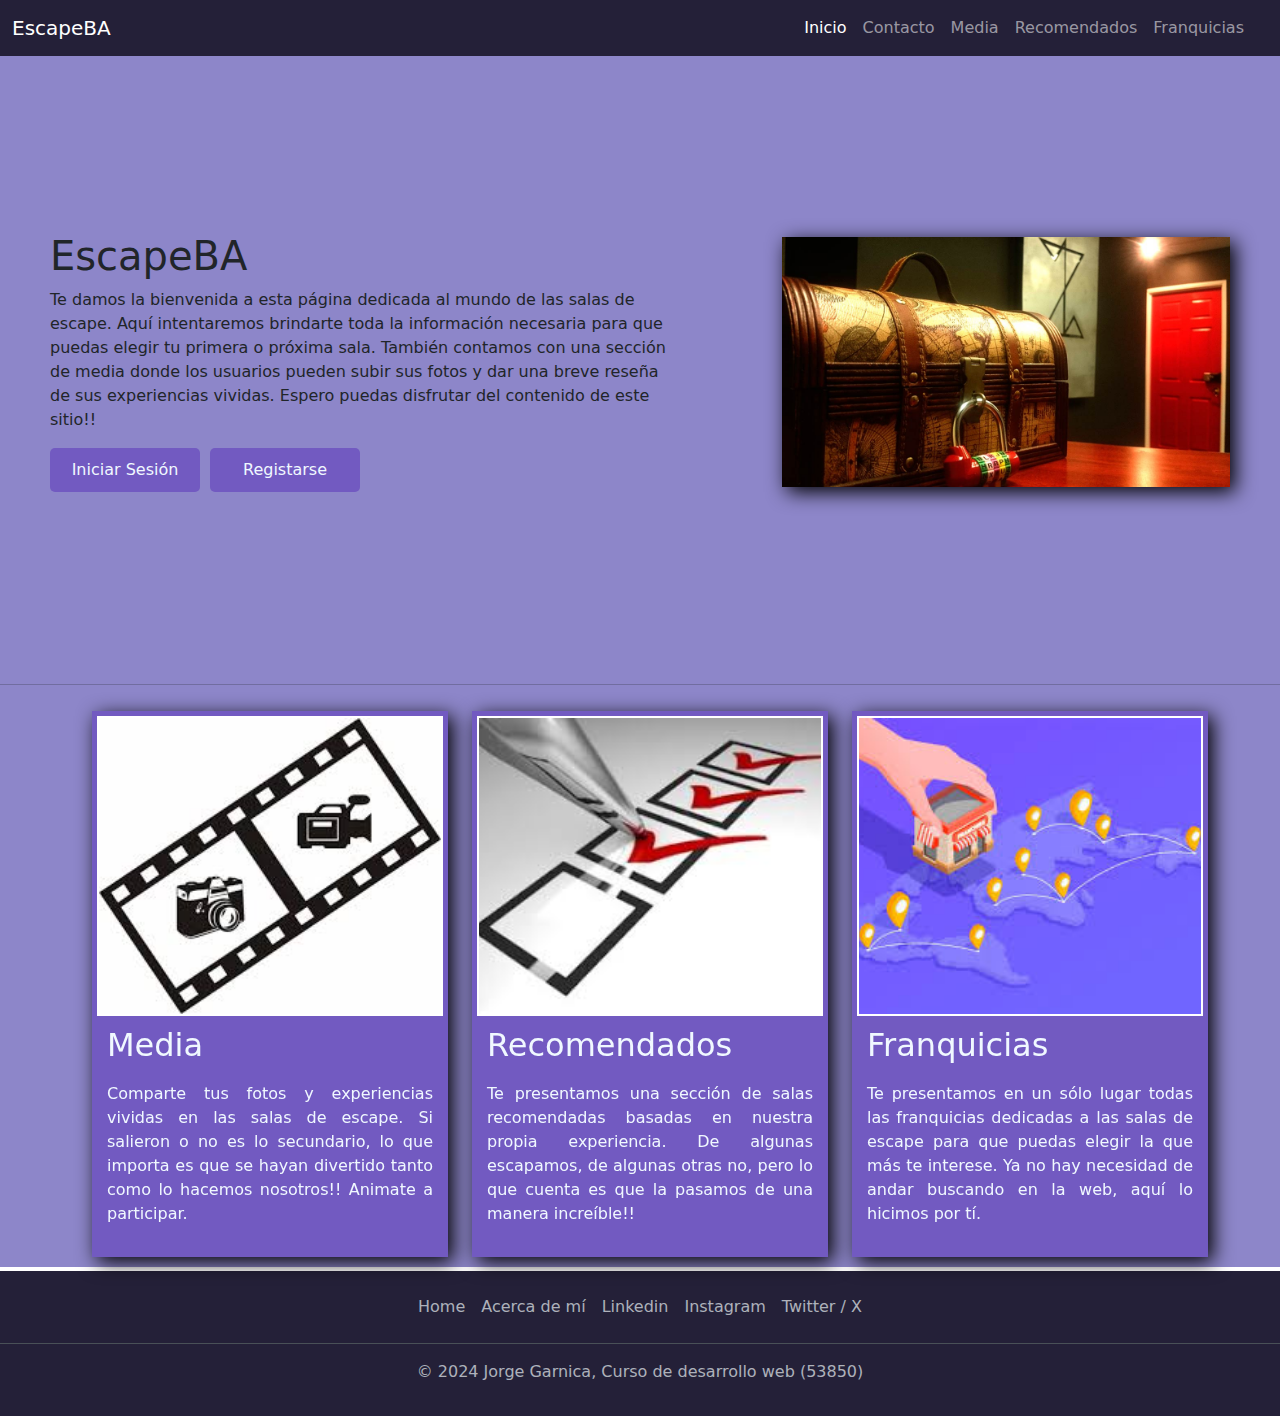
<file: index.html>
<!DOCTYPE html>
<html lang="en">
<head>
    <meta charset="UTF-8">
    <meta name="viewport" content="width=device-width, initial-scale=1.0">
    <meta name="keywords" content="SALAS DE ESCAPE, ESCAPE, SALAS, INGENIO, GRUPOS, PENSAR, AMIGOS, SALIDAS, PASATIEMPOS, ACTIVIDADES, PUZZLES, ROMPECABEZAS, DIVERSION ">

<!-- metatags.io -->
<!-- Primary Meta Tags -->
<title>Página de inicio de EscapeBA</title>
<meta name="title" content="Página de inicio de EscapeBA" />
<meta name="description" content="Sitio web dedicado al mundo de las salas de escape. Aquí podrás encontrar toda la información de las empresas que se dedican a este rubro, las salas recomendadas por otros usuarios y demás." />

<!-- Open Graph / Facebook -->
<meta property="og:type" content="website" />
<meta property="og:url" content="https://jorgegarnica9.github.io/Prentrega3-JorgeGarnica/" />
<meta property="og:title" content="Página de inicio de EscapeBA" />
<meta property="og:description" content="Sitio web dedicado al mundo de las salas de escape. Aquí podrás encontrar toda la información de las empresas que se dedican a este rubro, las salas recomendadas por otros usuarios y demás." />
<meta property="og:image" content="images/escapeba.jpg" />

<!-- Twitter -->
<meta property="twitter:card" content="summary_large_image" />
<meta property="twitter:url" content="https://jorgegarnica9.github.io/Prentrega3-JorgeGarnica/" />
<meta property="twitter:title" content="Página de inicio de EscapeBA" />
<meta property="twitter:description" content="Sitio web dedicado al mundo de las salas de escape. Aquí podrás encontrar toda la información de las empresas que se dedican a este rubro, las salas recomendadas por otros usuarios y demás." />
<meta property="twitter:image" content="images/escapeba.jpg" />

<!-- Meta Tags Generated with https://metatags.io -->

    <link rel="preconnect" href="https://fonts.googleapis.com">
    <link rel="preconnect" href="https://fonts.gstatic.com" crossorigin>
    <link href="https://fonts.googleapis.com/css2?family=Kanit:ital,wght@0,100;0,200;0,300;0,400;0,500;0,600;0,700;0,800;0,900;1,100;1,200;1,300;1,400;1,500;1,600;1,700;1,800;1,900&display=swap" rel="stylesheet">
    <!-- Link bs -->
    <link href="https://cdn.jsdelivr.net/npm/bootstrap@5.3.3/dist/css/bootstrap.min.css" rel="stylesheet" integrity="sha384-QWTKZyjpPEjISv5WaRU9OFeRpok6YctnYmDr5pNlyT2bRjXh0JMhjY6hW+ALEwIH" crossorigin="anonymous">
    <!-- Link CSS -->
    <link rel="stylesheet" href="css/style.css">

</head>
<body >
    <header class="sticky-top">
        <nav class="navbar bg-headfoot navbar-expand-md" data-bs-theme="dark">
            <div class="container-fluid">
              <a class="navbar-brand" href="pages/error.html">EscapeBA</a>
              <button class="navbar-toggler" type="button" data-bs-toggle="offcanvas" data-bs-target="#offcanvasNavbar" aria-controls="offcanvasNavbar" aria-label="Toggle navigation">
                <span class="navbar-toggler-icon"></span>
              </button>
              <div class="offcanvas offcanvas-end" tabindex="-1" id="offcanvasNavbar" aria-labelledby="offcanvasNavbarLabel">
                <div class="offcanvas-header bg-offcanvas">
                  <h5 class="offcanvas-title" id="offcanvasNavbarLabel">EscapeBA</h5>
                  <button type="button" class="btn-close" data-bs-dismiss="offcanvas" aria-label="Close"></button>
                </div>
                <div class="offcanvas-body bg-headfoot">
                  <ul class="navbar-nav justify-content-end flex-grow-1 pe-3">
                    <li class="nav-item">
                      <a class="nav-link active" aria-current="page" href="index.html">Inicio</a>
                    </li>
                    <li class="nav-item">
                      <a class="nav-link" href="pages/contacto.html">Contacto</a>
                    </li>
                    <li class="nav-item">
                        <a class="nav-link" href="pages/media.html">Media</a>
                    </li>
                    <li class="nav-item">
                    <a class="nav-link" href="pages/recomendados.html">Recomendados</a>
                    </li>
                    <li class="nav-item">
                    <a class="nav-link" href="pages/lugares.html">Franquicias</a>
                    </li>
                  </ul>
                </div>
              </div>
            </div>
          </nav>
    </header>
    <main class="bg-main">
        <!-- Intro section -->
        <section class="hero">
            <article class="">
                <h1>EscapeBA</h1>
                <p>Te damos la bienvenida a esta página dedicada al mundo de las salas de escape. Aquí intentaremos brindarte toda la información necesaria para que puedas elegir tu primera o próxima sala. También contamos con una sección de media donde los usuarios pueden subir sus fotos y dar una breve reseña de sus experiencias vividas. Espero puedas disfrutar del contenido de este sitio!!</p>
                <div class="hero-content">
                    <a href="pages/error.html">Iniciar Sesión</a>
                    <a href="pages/error.html">Registarse</a>
                </div>
            </article>
            <div class="hero-img">
                <img src="images/escapeba.jpg" alt="Imagen de una habitación con una puerta roja y un cofre cerrado con candado" class="sombra">
            </div>
        </section>
        <hr>
        <!-- Types section -->
        <section class="container" >
            <article class="row">
                <div class="col-md-6 col-lg-4">
                    <div class="tipo sombra">
                        <img src="images/media.jpg" alt="Imagen de una cámara de fotos y una cámara de video ubicados dentro de un rollo fotográfico" class="borde">
                        <div class="tipo-content">
                            <h2>Media</h2>
                            <p>Comparte tus fotos y experiencias vividas en las salas de escape. Si salieron o no es lo secundario, lo que importa es que se hayan divertido tanto como lo hacemos nosotros!! Animate a participar.</p>
                        </div>
                    </div>    
                </div>
                <div class="col-md-6 col-lg-4">
                    <div class="tipo sombra">
                        <img src="images/recomendaciones.jpg" alt="lapicera marcando checks en casilleros" class="borde">
                        <div class="tipo-content">
                            <h2>Recomendados</h2>
                            <p>Te presentamos una sección de salas recomendadas basadas en nuestra propia experiencia. De algunas escapamos, de algunas otras no, pero lo que cuenta es que la pasamos de una manera increíble!!</p>
                        </div>
                    </div>
                </div>
                <div class="col-md-12 col-lg-4">
                    <div class="tipo sombra">
                        <img src="images/franquicias.jpg" alt="imagen de un local sobre un mapa y varios puntos marcados en referencia a franquicias" class="borde">
                        <div class="tipo-content">
                            <h2>Franquicias</h2>
                            <p>Te presentamos en un sólo lugar todas las franquicias dedicadas a las salas de escape para que puedas elegir la que más te interese. Ya no hay necesidad de andar buscando en la web, aquí lo hicimos por tí.</p>
                        </div>
                    </div>
                </div>
            </article>
        </section>
    </main>
    <footer class="py-3 my-1 bg-headfoot" data-bs-theme="dark">
        <ul class="nav justify-content-center border-bottom pb-3 mb-3">
          <li class="nav-item"><a href="index.html" class="nav-link px-2 text-body-secondary">Home</a></li>
          <li class="nav-item"><a href= "pages/error.html" class="nav-link px-2 text-body-secondary">Acerca de mí</a></li>
          <li class="nav-item"><a href="https://www.linkedin.com/in/jorge-marcelo-garnica-14a7925a/" target="_blank" class="nav-link px-2 text-body-secondary">Linkedin</a></li>
          <li class="nav-item"><a href="https://www.instagram.com/k_hyuga_9?igsh=ODZ0YTNraWxuanZl" target="_blank" class="nav-link px-2 text-body-secondary">Instagram</a></li>
          <li class="nav-item"><a href="https://x.com/hyuga_9?t=F5vq4yPxfDlIBshX_Is8fw&amp;s=09" target="_blank" class="nav-link px-2 text-body-secondary">Twitter / X</a></li>
        </ul>
        <p class="text-center text-body-secondary">&copy; 2024 Jorge Garnica, Curso de desarrollo web (53850)</p>
      </footer>
    <!-- Script BS -->
    <script src="https://cdn.jsdelivr.net/npm/bootstrap@5.3.3/dist/js/bootstrap.bundle.min.js" integrity="sha384-YvpcrYf0tY3lHB60NNkmXc5s9fDVZLESaAA55NDzOxhy9GkcIdslK1eN7N6jIeHz" crossorigin="anonymous"></script>
</body>

</html>
</file>
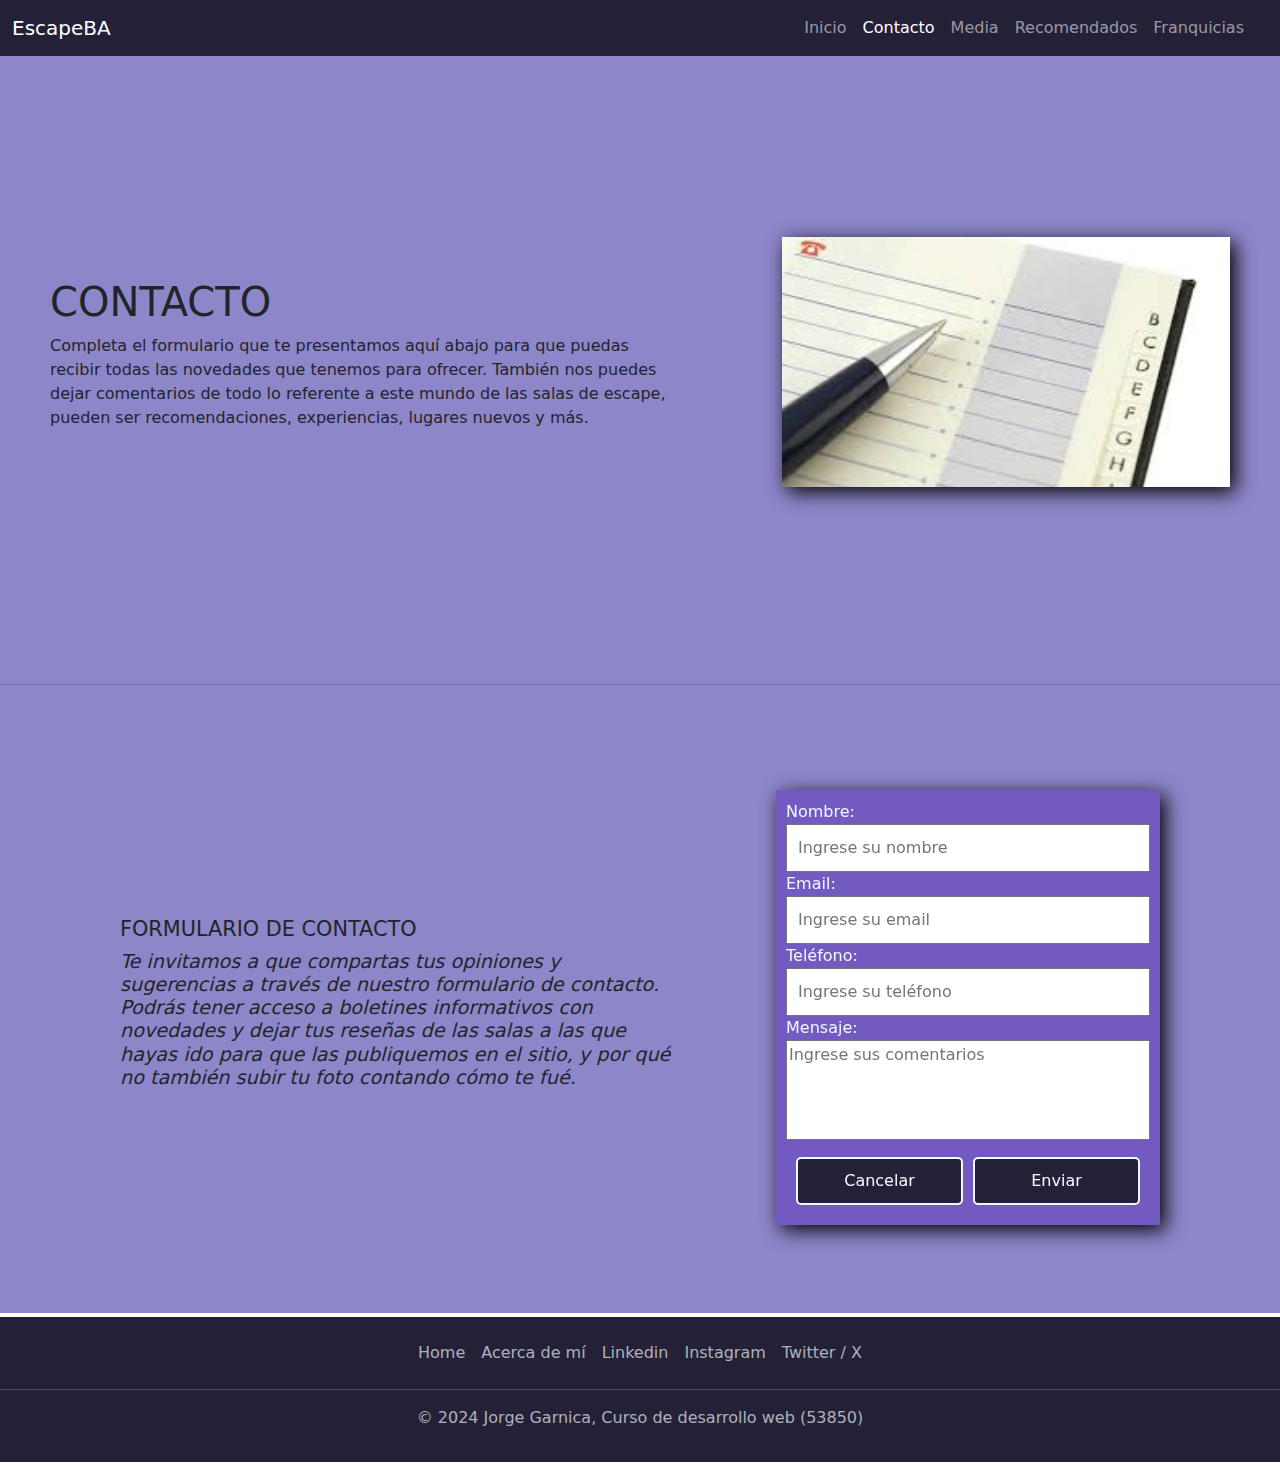
<file: pages/contacto.html>
<!DOCTYPE html>
<html lang="en">
<head>
    <meta charset="UTF-8">
    <meta name="viewport" content="width=device-width, initial-scale=1.0">
    <meta name="keywords" content="SALAS DE ESCAPE, ESCAPE, SALAS, INGENIO, GRUPOS, PENSAR, AMIGOS, SALIDAS, PASATIEMPOS, ACTIVIDADES, PUZZLES, ROMPECABEZAS, DIVERSION, CONTACTO, FORMULARIO, NOTICIAS, NOVEDADES ">

<!-- metatags.io -->  
<!-- Primary Meta Tags -->
<title>Página de contacto de EscapeBA</title>
<meta name="title" content="Página de contacto de EscapeBA" />
<meta name="description" content="Completa el formulario para recibir las noticias, novedades y más que tenemos para ofrecer." />

<!-- Open Graph / Facebook -->
<meta property="og:type" content="website" />
<meta property="og:url" content="https://jorgegarnica9.github.io/Prentrega3-JorgeGarnica/pages/contacto.html" />
<meta property="og:title" content="Página de contacto de EscapeBA" />
<meta property="og:description" content="Completa el formulario para recibir las noticias, novedades y más que tenemos para ofrecer." />
<meta property="og:image" content="../images/contactos.jpg" />

<!-- Twitter -->
<meta property="twitter:card" content="summary_large_image" />
<meta property="twitter:url" content="https://jorgegarnica9.github.io/Prentrega3-JorgeGarnica/pages/contacto.html" />
<meta property="twitter:title" content="Página de contacto de EscapeBA" />
<meta property="twitter:description" content="Completa el formulario para recibir las noticias, novedades y más que tenemos para ofrecer." />
<meta property="twitter:image" content="../images/contactos.jpg" />

<!-- Meta Tags Generated with https://metatags.io -->
    <!-- Link bs -->
    <link href="https://cdn.jsdelivr.net/npm/bootstrap@5.3.3/dist/css/bootstrap.min.css" rel="stylesheet" integrity="sha384-QWTKZyjpPEjISv5WaRU9OFeRpok6YctnYmDr5pNlyT2bRjXh0JMhjY6hW+ALEwIH" crossorigin="anonymous">
    <!-- Link CSS -->
    <link rel="stylesheet" href="../css/style.css">
    
</head>
<body>
    <header class="sticky-top">
        <nav class="navbar bg-headfoot navbar-expand-md" data-bs-theme="dark">
            <div class="container-fluid">
              <a class="navbar-brand" href="error.html">EscapeBA</a>
              <button class="navbar-toggler" type="button" data-bs-toggle="offcanvas" data-bs-target="#offcanvasNavbar" aria-controls="offcanvasNavbar" aria-label="Toggle navigation">
                <span class="navbar-toggler-icon"></span>
              </button>
              <div class="offcanvas offcanvas-end" tabindex="-1" id="offcanvasNavbar" aria-labelledby="offcanvasNavbarLabel">
                <div class="offcanvas-header bg-offcanvas">
                  <h5 class="offcanvas-title" id="offcanvasNavbarLabel">EscapeBA</h5>
                  <button type="button" class="btn-close" data-bs-dismiss="offcanvas" aria-label="Close"></button>
                </div>
                <div class="offcanvas-body bg-headfoot">
                  <ul class="navbar-nav justify-content-end flex-grow-1 pe-3">
                    <li class="nav-item">
                      <a class="nav-link" aria-current="page" href="../index.html">Inicio</a>
                    </li>
                    <li class="nav-item">
                      <a class="nav-link active" href="contacto.html">Contacto</a>
                    </li>
                    <li class="nav-item">
                        <a class="nav-link" href="media.html">Media</a>
                    </li>
                    <li class="nav-item">
                    <a class="nav-link" href="recomendados.html">Recomendados</a>
                    </li>
                    <li class="nav-item">
                    <a class="nav-link" href="lugares.html">Franquicias</a>
                    </li>
                  </ul>
                </div>
              </div>
            </div>
          </nav>
    </header>
    <main class="bg-main">
      <section class="hero">
        <article>
          <div>
            <h1>CONTACTO</h1>
            <p>Completa el formulario que te presentamos aquí abajo para que puedas recibir todas las novedades que tenemos para ofrecer. También nos puedes dejar comentarios de todo lo referente a este mundo de las salas de escape, pueden ser recomendaciones, experiencias, lugares nuevos y más.</p>
          </div>
        </article>
        <div class="hero-img">
            <img src="../images/contactos.jpg" alt="Imagen de una libreta de anotaciones" class="sombra">
        </div>
    </section>
    <hr>
        <!-- Contact Section -->
        <section class="hero container">
            <article class="row">
                <div class="texto">
                    <h2>FORMULARIO DE CONTACTO</h2>
                    <h3>Te invitamos a que compartas tus opiniones y sugerencias a través de nuestro formulario de contacto. Podrás tener acceso a boletines informativos con novedades y dejar tus reseñas de las salas a las que hayas ido para que las publiquemos en el sitio, y por qué no también subir tu foto contando cómo te fué.</h3>
                </div>
            </article>
           <div class="formu sombra">
            <form action="">
                <div>
                    <label for="Name">Nombre:</label>
                    <input type="text" placeholder="Ingrese su nombre" id="Name">
                        <label for="Email">Email:</label>
                        <input type="email" placeholder="Ingrese su email" id="Email">
                        <label for="Tel">Teléfono:</label>
                        <input type="tel" placeholder="Ingrese su teléfono" id="Tel">
                    <label for="Message">Mensaje:</label>
                    <textarea name="Message" id="Message" cols="30" rows="10" placeholder="Ingrese sus comentarios"></textarea>
                </div>
                <div class="contactanos-btn">
                    <button type="reset">Cancelar</button>
                    <button type="submit">Enviar</button>
                </div>
            </form>
        </div>
        </section>
    </main>
    <footer class="py-3 my-1 bg-headfoot" data-bs-theme="dark">
      <ul class="nav justify-content-center border-bottom pb-3 mb-3">
        <li class="nav-item"><a href="../index.html" class="nav-link px-2 text-body-secondary">Home</a></li>
        <li class="nav-item"><a href= "error.html" class="nav-link px-2 text-body-secondary">Acerca de mí</a></li>
        <li class="nav-item"><a href="https://www.linkedin.com/in/jorge-marcelo-garnica-14a7925a/" target="_blank" class="nav-link px-2 text-body-secondary">Linkedin</a></li>
        <li class="nav-item"><a href="https://www.instagram.com/k_hyuga_9?igsh=ODZ0YTNraWxuanZl" target="_blank" class="nav-link px-2 text-body-secondary">Instagram</a></li>
        <li class="nav-item"><a href="https://x.com/hyuga_9?t=F5vq4yPxfDlIBshX_Is8fw&amp;s=09" target="_blank" class="nav-link px-2 text-body-secondary">Twitter / X</a></li>
      </ul>
      <p class="text-center text-body-secondary">&copy; 2024 Jorge Garnica, Curso de desarrollo web (53850)</p>
    </footer>
    <!-- Script BS -->
    <script src="https://cdn.jsdelivr.net/npm/bootstrap@5.3.3/dist/js/bootstrap.bundle.min.js" integrity="sha384-YvpcrYf0tY3lHB60NNkmXc5s9fDVZLESaAA55NDzOxhy9GkcIdslK1eN7N6jIeHz" crossorigin="anonymous"></script>
</body>
</html>
</file>
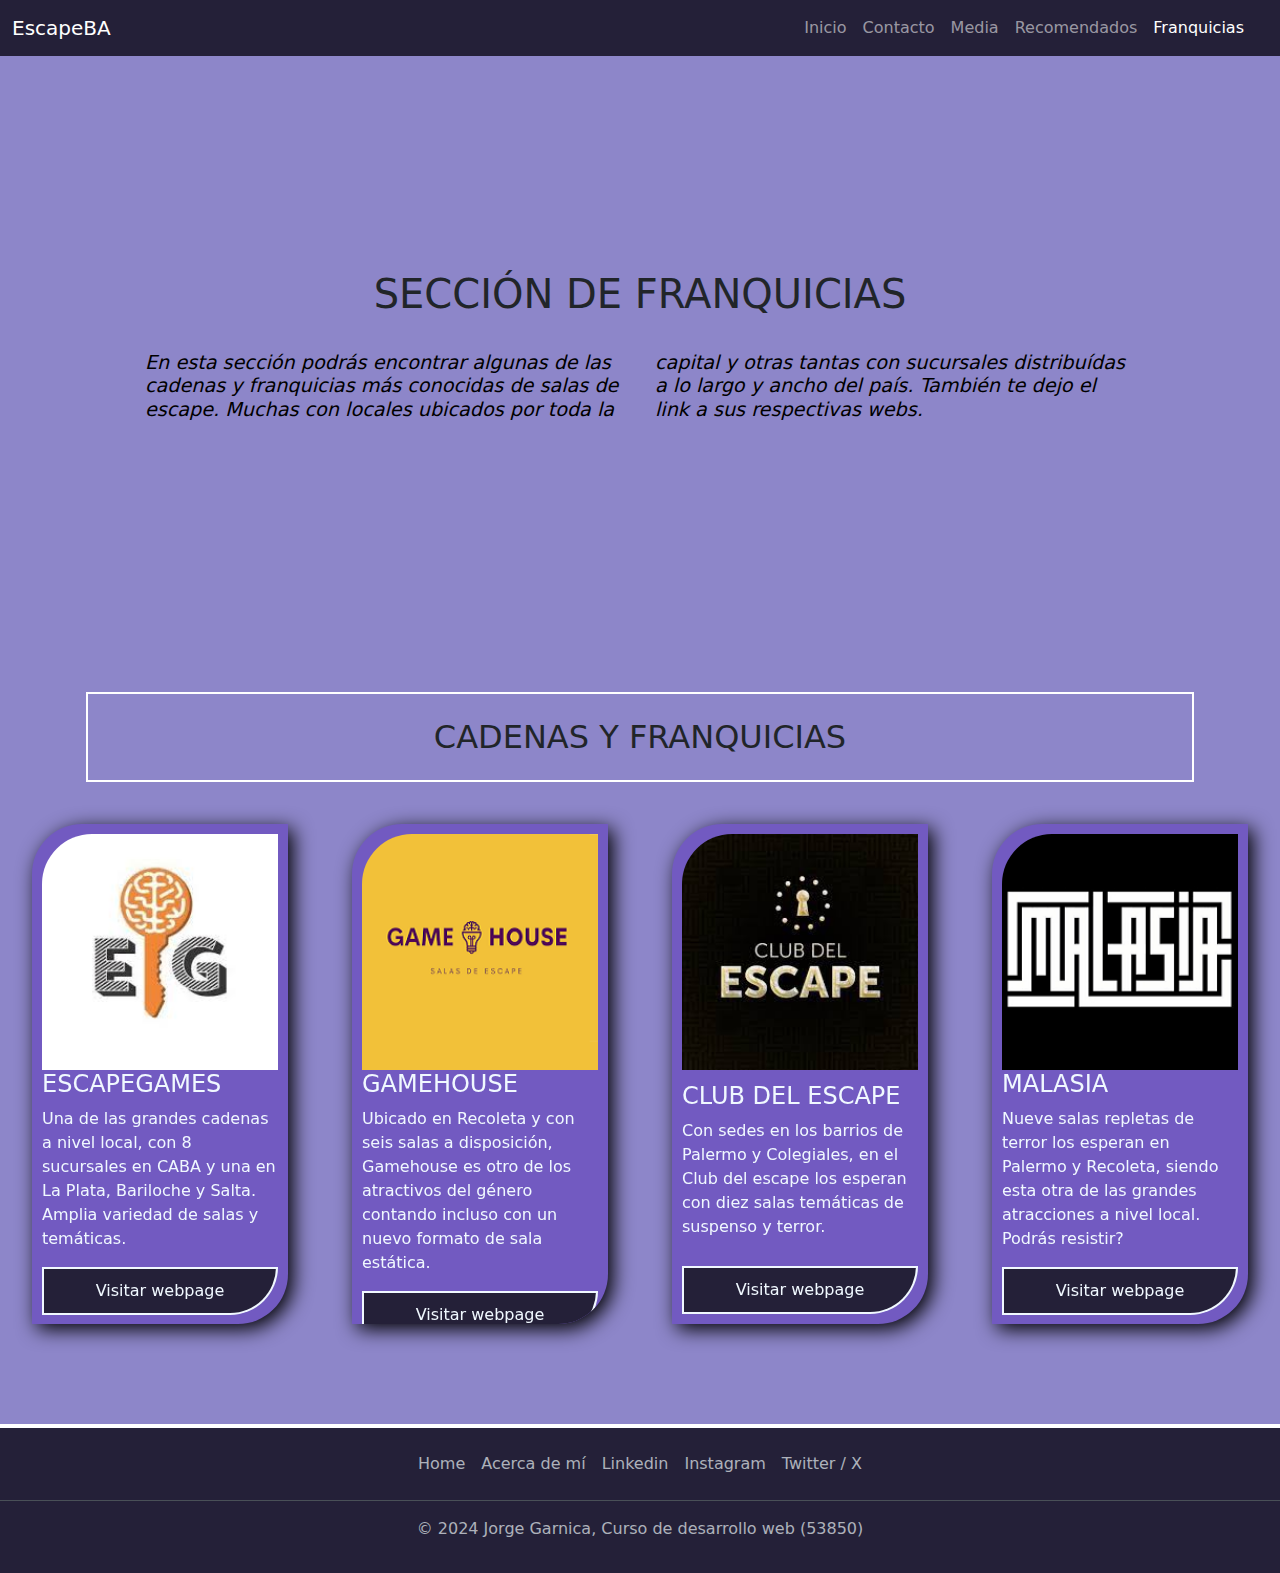
<file: pages/lugares.html>
<!DOCTYPE html>
<html lang="en">
<head>
    <meta charset="UTF-8">
    <meta name="viewport" content="width=device-width, initial-scale=1.0">
    <meta name="keywords" content="SALAS DE ESCAPE, ESCAPE, SALAS, INGENIO, GRUPOS, PENSAR, AMIGOS, SALIDAS, PASATIEMPOS, ACTIVIDADES, PUZZLES, ROMPECABEZAS, DIVERSION, EMPRESAS, FRANQUICIAS, UBICACION ">

<!-- metatags.io -->  
<!-- Primary Meta Tags -->
<title>Lugares y franquicias en EscapeBA</title>
<meta name="title" content="Lugares y franquicias en EscapeBA" />
<meta name="description" content="Aquí podrás encontrar todas las empresas que se dedican a las salas de escape en la Ciudad de Buenos Aires." />

<!-- Open Graph / Facebook -->
<meta property="og:type" content="website" />
<meta property="og:url" content="https://jorgegarnica9.github.io/Prentrega3-JorgeGarnica/pages/lugares.html" />
<meta property="og:title" content="Lugares y franquicias en EscapeBA" />
<meta property="og:description" content="Aquí podrás encontrar todas las empresas que se dedican a las salas de escape en la Ciudad de Buenos Aires." />
<meta property="og:image" content="../images/franquicias.jpg" />

<!-- Twitter -->
<meta property="twitter:card" content="summary_large_image" />
<meta property="twitter:url" content="https://jorgegarnica9.github.io/Prentrega3-JorgeGarnica/pages/lugares.html" />
<meta property="twitter:title" content="Lugares y franquicias en EscapeBA" />
<meta property="twitter:description" content="Aquí podrás encontrar todas las empresas que se dedican a las salas de escape en la Ciudad de Buenos Aires." />
<meta property="twitter:image" content="../images/franquicias.jpg" />

<!-- Meta Tags Generated with https://metatags.io -->

    <link rel="preconnect" href="https://fonts.googleapis.com">
    <link rel="preconnect" href="https://fonts.gstatic.com" crossorigin>
    <link href="https://fonts.googleapis.com/css2?family=Kanit:ital,wght@0,100;0,200;0,300;0,400;0,500;0,600;0,700;0,800;0,900;1,100;1,200;1,300;1,400;1,500;1,600;1,700;1,800;1,900&display=swap" rel="stylesheet">
    <!-- Link bs -->
    <link href="https://cdn.jsdelivr.net/npm/bootstrap@5.3.3/dist/css/bootstrap.min.css" rel="stylesheet" integrity="sha384-QWTKZyjpPEjISv5WaRU9OFeRpok6YctnYmDr5pNlyT2bRjXh0JMhjY6hW+ALEwIH" crossorigin="anonymous">
    <!-- Link CSS -->
    <link rel="stylesheet" href="../css/style.css">

</head>
<body>
    <header class="sticky-top">
        <nav class="navbar bg-headfoot navbar-expand-md" data-bs-theme="dark">
            <div class="container-fluid">
              <a class="navbar-brand" href="error.html">EscapeBA</a>
              <button class="navbar-toggler" type="button" data-bs-toggle="offcanvas" data-bs-target="#offcanvasNavbar" aria-controls="offcanvasNavbar" aria-label="Toggle navigation">
                <span class="navbar-toggler-icon"></span>
              </button>
              <div class="offcanvas offcanvas-end" tabindex="-1" id="offcanvasNavbar" aria-labelledby="offcanvasNavbarLabel">
                <div class="offcanvas-header bg-offcanvas">
                  <h5 class="offcanvas-title" id="offcanvasNavbarLabel">EscapeBA</h5>
                  <button type="button" class="btn-close" data-bs-dismiss="offcanvas" aria-label="Close"></button>
                </div>
                <div class="offcanvas-body bg-headfoot">
                  <ul class="navbar-nav justify-content-end flex-grow-1 pe-3">
                    <li class="nav-item">
                      <a class="nav-link" aria-current="page" href="../index.html">Inicio</a>
                    </li>
                    <li class="nav-item">
                      <a class="nav-link" href="contacto.html">Contacto</a>
                    </li>
                    <li class="nav-item">
                        <a class="nav-link" href="media.html">Media</a>
                    </li>
                    <li class="nav-item">
                    <a class="nav-link" href="recomendados.html">Recomendados</a>
                    </li>
                    <li class="nav-item">
                    <a class="nav-link active" href="lugares.html">Franquicias</a>
                    </li>
                  </ul>
                </div>
              </div>
            </div>
          </nav>
    </header>
    <main class="bg-main">
      <section class="hero container">
        <article class="hero-content">
          <div class="text-box">
            <h1 class="titulo">SECCIÓN DE FRANQUICIAS</h1>
            <h2 class="parrafo">En esta sección podrás encontrar algunas de las cadenas y franquicias más conocidas de salas de escape. Muchas con locales ubicados por toda la capital y otras tantas con sucursales distribuídas a lo largo y ancho del país. También te dejo el link a sus respectivas webs.</h2>
          </div>
        </article>
    </section>
        <!-- Sección de reseñas -->
        <section class="media">
          <div class="container box py-4">
            <h2 class="text-center py-4 borde">CADENAS Y FRANQUICIAS</h2>
          </div>
            <article class="media-content sombra">
            <img src="../images/escapegames.jpg" alt="Logo de la empresa con una llave ubicada en el centro y a sus lados las letra e y g">
            <div>
                <h2>ESCAPEGAMES</h2>
                <p>Una de las grandes cadenas a nivel local, con 8 sucursales en CABA y una en La Plata, Bariloche y Salta. Amplia variedad de salas y temáticas. </p>
            </div>
            <a href="https://www.escapegames.com.ar/" target="_blank" class="boton"> Visitar webpage</a>
            </article>
            <article class="media-content sombra">
                <img src="../images/gamehouse.png" alt="Logo de la empresa con las palabras game y house separadas por una bombilla de luz">
                <div>
                    <h2>GAMEHOUSE</h2>
                    <p>Ubicado en Recoleta y con seis salas a disposición, Gamehouse es otro de los atractivos del género contando incluso con un nuevo formato de sala estática. </p>
                </div>
                <a href="https://www.gamehouseba.com/" target="_blank" class="boton"> Visitar webpage</a>
            </article>
            <article class="media-content sombra">
                <img src="../images/clubescape.jpg" alt="Logo de la empresa con un dibujo de una cerradura y debajo la leyenda club del escape">
                <div>
                    <h2>CLUB DEL ESCAPE</h2>
                    <p>Con sedes en los barrios de Palermo y Colegiales, en el Club del escape los esperan con diez salas temáticas de suspenso y terror.</p>
                </div>
                <a href="https://buenosaires.clubdelescape.com/" target="_blank" class="boton"> Visitar webpage</a>
            </article>
            <article class="media-content sombra">
                <img src="../images/malasia.png" alt="Logo de la empresa donde el nombre Malasia está dibujado como un laberinto">
                <div>
                    <h2>MALASIA</h2>
                    <p>Nueve salas repletas de terror los esperan en Palermo y Recoleta, siendo esta otra de las grandes atracciones a nivel local. Podrás resistir? </p>
                </div>
                <a href="https://www.malasiaescape.com.ar/" target="_blank" class="boton"> Visitar webpage</a>
            </article>
        </section>
    </main>
    <footer class="py-3 mt-1 bg-headfoot" data-bs-theme="dark">
      <ul class="nav justify-content-center border-bottom pb-3 mb-3">
        <li class="nav-item"><a href="../index.html" class="nav-link px-2 text-body-secondary">Home</a></li>
        <li class="nav-item"><a href= "error.html" class="nav-link px-2 text-body-secondary">Acerca de mí</a></li>
        <li class="nav-item"><a href="https://www.linkedin.com/in/jorge-marcelo-garnica-14a7925a/" target="_blank" class="nav-link px-2 text-body-secondary">Linkedin</a></li>
        <li class="nav-item"><a href="https://www.instagram.com/k_hyuga_9?igsh=ODZ0YTNraWxuanZl" target="_blank" class="nav-link px-2 text-body-secondary">Instagram</a></li>
        <li class="nav-item"><a href="https://x.com/hyuga_9?t=F5vq4yPxfDlIBshX_Is8fw&amp;s=09" target="_blank" class="nav-link px-2 text-body-secondary">Twitter / X</a></li>
      </ul>
      <p class="text-center text-body-secondary">&copy; 2024 Jorge Garnica, Curso de desarrollo web (53850)</p>
    </footer>
  <!-- Script BS -->
    <script src="https://cdn.jsdelivr.net/npm/bootstrap@5.3.3/dist/js/bootstrap.bundle.min.js" integrity="sha384-YvpcrYf0tY3lHB60NNkmXc5s9fDVZLESaAA55NDzOxhy9GkcIdslK1eN7N6jIeHz" crossorigin="anonymous"></script>
</body>
</html>
</file>
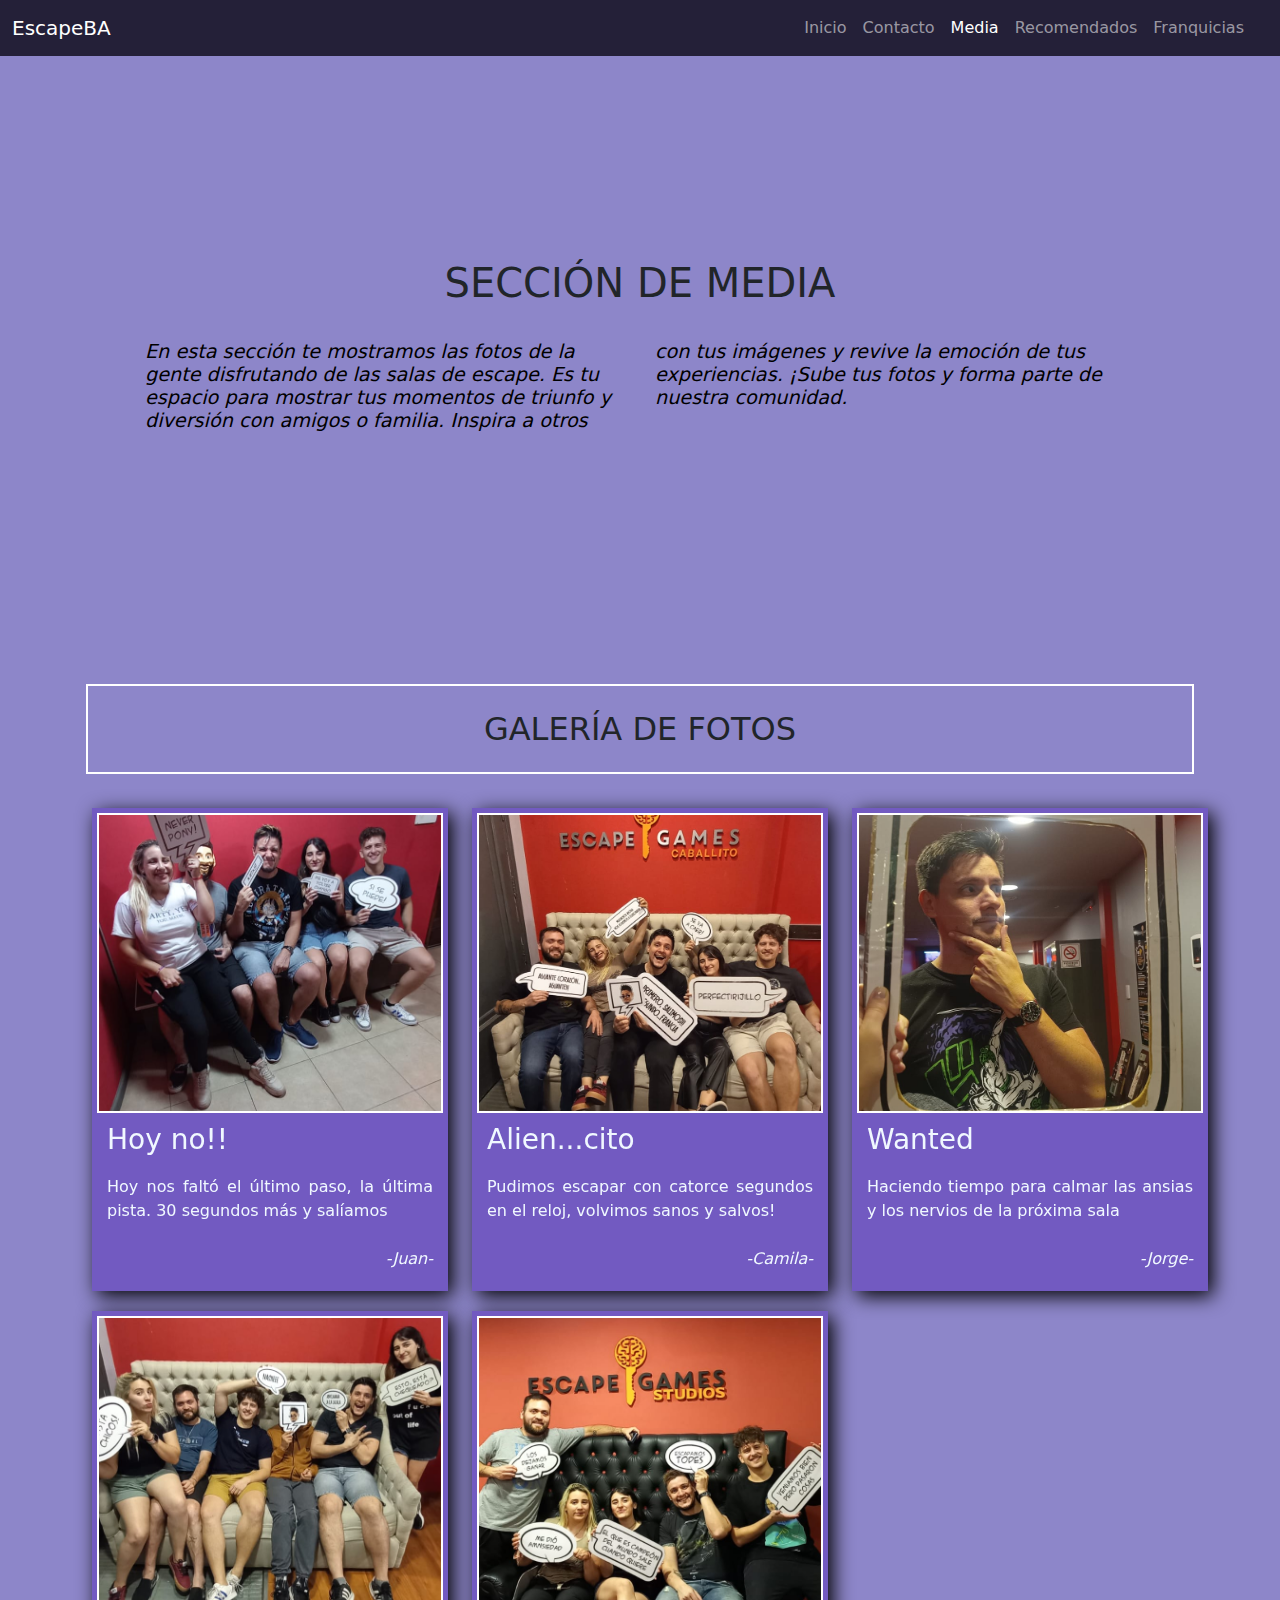
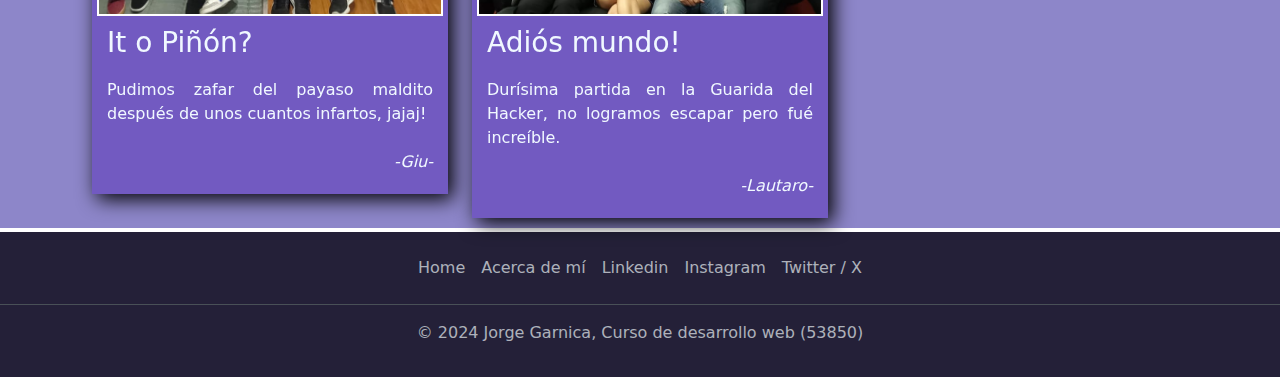
<file: pages/media.html>
<!DOCTYPE html>
<html lang="en">
<head>
    <meta charset="UTF-8">
    <meta name="viewport" content="width=device-width, initial-scale=1.0">
    <meta name="keywords" content="SALAS DE ESCAPE, ESCAPE, SALAS, INGENIO, GRUPOS, PENSAR, AMIGOS, SALIDAS, PASATIEMPOS, ACTIVIDADES, PUZZLES, ROMPECABEZAS, DIVERSION, FOTOS, RESEÑAS ">

<!-- metatags.io -->  
<!-- Primary Meta Tags -->
<title>Página de archivos multimedia de EscapeBA</title>
<meta name="title" content="Página de archivos multimedia de EscapeBA" />
<meta name="description" content="Sección dedicada a los usuarios, comparte tus fotos y videos y cuenta de forma breve cómo fue tu experiencia en la sala de escape" />

<!-- Open Graph / Facebook -->
<meta property="og:type" content="website" />
<meta property="og:url" content="https://jorgegarnica9.github.io/Prentrega3-JorgeGarnica/pages/media.html" />
<meta property="og:title" content="Página de archivos multimedia de EscapeBA" />
<meta property="og:description" content="Sección dedicada a los usuarios, comparte tus fotos y videos y cuenta de forma breve cómo fue tu experiencia en la sala de escape" />
<meta property="og:image" content="../images/media.jpg" />

<!-- Twitter -->
<meta property="twitter:card" content="summary_large_image" />
<meta property="twitter:url" content="https://jorgegarnica9.github.io/Prentrega3-JorgeGarnica/pages/media.html" />
<meta property="twitter:title" content="Página de archivos multimedia de EscapeBA" />
<meta property="twitter:description" content="Sección dedicada a los usuarios, comparte tus fotos y videos y cuenta de forma breve cómo fue tu experiencia en la sala de escape" />
<meta property="twitter:image" content="../images/media.jpg" />

<!-- Meta Tags Generated with https://metatags.io -->

    <!-- Link bs -->
    <link href="https://cdn.jsdelivr.net/npm/bootstrap@5.3.3/dist/css/bootstrap.min.css" rel="stylesheet" integrity="sha384-QWTKZyjpPEjISv5WaRU9OFeRpok6YctnYmDr5pNlyT2bRjXh0JMhjY6hW+ALEwIH" crossorigin="anonymous">
    <!-- Link CSS -->
    <link rel="stylesheet" href="../css/style.css">

</head>
<body>
    <header class="sticky-top">
        <nav class="navbar bg-headfoot navbar-expand-md" data-bs-theme="dark">
            <div class="container-fluid">
              <a class="navbar-brand" href="error.html">EscapeBA</a>
              <button class="navbar-toggler" type="button" data-bs-toggle="offcanvas" data-bs-target="#offcanvasNavbar" aria-controls="offcanvasNavbar" aria-label="Toggle navigation">
                <span class="navbar-toggler-icon"></span>
              </button>
              <div class="offcanvas offcanvas-end" tabindex="-1" id="offcanvasNavbar" aria-labelledby="offcanvasNavbarLabel">
                <div class="offcanvas-header bg-offcanvas">
                  <h5 class="offcanvas-title" id="offcanvasNavbarLabel">EscapeBA</h5>
                  <button type="button" class="btn-close" data-bs-dismiss="offcanvas" aria-label="Close"></button>
                </div>
                <div class="offcanvas-body bg-headfoot">
                  <ul class="navbar-nav justify-content-end flex-grow-1 pe-3">
                    <li class="nav-item">
                      <a class="nav-link" aria-current="page" href="../index.html">Inicio</a>
                    </li>
                    <li class="nav-item">
                      <a class="nav-link" href="contacto.html">Contacto</a>
                    </li>
                    <li class="nav-item">
                        <a class="nav-link active" href="media.html">Media</a>
                    </li>
                    <li class="nav-item">
                    <a class="nav-link" href="recomendados.html">Recomendados</a>
                    </li>
                    <li class="nav-item">
                    <a class="nav-link" href="lugares.html">Franquicias</a>
                    </li>
                  </ul>
                </div>
              </div>
            </div>
          </nav>
    </header>
    <main class="bg-main">
        <section class="hero container">
            <article class="hero-content">
              <div class="text-box">
                <h1 class="titulo">SECCIÓN DE MEDIA</h1>
                <h2 class="parrafo">En esta sección te mostramos las fotos de la gente disfrutando de las salas de escape. Es tu espacio para mostrar tus momentos de triunfo y diversión con amigos o familia. Inspira a otros con tus imágenes y revive la emoción de tus experiencias. ¡Sube tus fotos y forma parte de nuestra comunidad. </h2>
              </div>
            </article>
        </section>
            <!-- Sección de archivos multimedia -->
        <section class="container" >
            <article class="row">
                <div class="col-md-12 box">
                    <h2 class="text-center py-4 borde">GALERÍA DE FOTOS</h2>
                </div>
                <div class="col-md-6 col-lg-4">
                    <div class="producto sombra">
                        <img src="../images/media1.jpeg" alt="Cinco personas sentadas en un asiento sosteniendo cartelitos en el hall de una sala" class="borde">
                        <div class="producto-content">
                            <h3>Hoy no!!</h3>
                            <p>Hoy nos faltó el último paso, la última pista. 30 segundos más y salíamos</p>
                            <h4>-Juan-</h4>
                        </div>
                    </div>    
                </div>
                <div class="col-md-6 col-lg-4">
                    <div class="producto sombra">
                        <img src="../images/media2.jpeg" alt="Cinco personas sentadas en un sillón sosteniendo cartelitos en el hall de una sala" class="borde">
                        <div class="producto-content">
                            <h3>Alien...cito</h3>
                            <p>Pudimos escapar con catorce segundos en el reloj, volvimos sanos y salvos!</p>
                            <h4>-Camila-</h4>
                        </div>
                    </div>    
                </div>
                <div class="col-md-6 col-lg-4">
                    <div class="producto sombra">
                        <img src="../images/media3.jpeg" alt="Persona vista de perfil a través de un cartel de buscado vivo o muerto" class="borde">
                        <div class="producto-content">
                            <h3>Wanted</h3>
                            <p>Haciendo tiempo para calmar las ansias y los nervios de la próxima sala</p>
                            <h4>-Jorge-</h4>
                        </div>
                    </div>    
                </div>
                <div class="col-md-6 col-lg-4">
                    <div class="producto sombra">
                        <img src="../images/media4.jpeg" alt="Cinco personas sentadas en un sillón sosteniendo cartelitos en el hall de una sala, y otra persona más parada al lado de ellos" class="borde">
                        <div class="producto-content">
                            <h3>It o Piñón?</h3>
                            <p>Pudimos zafar del payaso maldito después de unos cuantos infartos, jajaj!</p>
                            <h4>-Giu-</h4>
                        </div>
                    </div>    
                </div>
                <div class="col-md-6 col-lg-4">
                    <div class="producto sombra">
                        <img src="../images/media5.jpeg" alt="Cuatro personas sentadas en un sillón sosteniendo cartelitos en el hall de una sala, y otra persona más parada al lado de ellos" class="borde">
                        <div class="producto-content">
                            <h3>Adiós mundo!</h3>
                            <p>Durísima partida en la Guarida del Hacker, no logramos escapar pero fué increíble.</p>
                            <h4>-Lautaro-</h4>
                        </div>
                    </div>    
                </div>

            </article>
        </section>
    </main>
    <footer class="py-3 my-1 bg-headfoot" data-bs-theme="dark">
        <ul class="nav justify-content-center border-bottom pb-3 mb-3">
          <li class="nav-item"><a href="../index.html" class="nav-link px-2 text-body-secondary">Home</a></li>
          <li class="nav-item"><a href= "error.html" class="nav-link px-2 text-body-secondary">Acerca de mí</a></li>
          <li class="nav-item"><a href="https://www.linkedin.com/in/jorge-marcelo-garnica-14a7925a/" target="_blank" class="nav-link px-2 text-body-secondary">Linkedin</a></li>
          <li class="nav-item"><a href="https://www.instagram.com/k_hyuga_9?igsh=ODZ0YTNraWxuanZl" target="_blank" class="nav-link px-2 text-body-secondary">Instagram</a></li>
          <li class="nav-item"><a href="https://x.com/hyuga_9?t=F5vq4yPxfDlIBshX_Is8fw&amp;s=09" target="_blank" class="nav-link px-2 text-body-secondary">Twitter / X</a></li>
        </ul>
        <p class="text-center text-body-secondary">&copy; 2024 Jorge Garnica, Curso de desarrollo web (53850)</p>
      </footer>
      <!-- Script BS -->
    <script src="https://cdn.jsdelivr.net/npm/bootstrap@5.3.3/dist/js/bootstrap.bundle.min.js" integrity="sha384-YvpcrYf0tY3lHB60NNkmXc5s9fDVZLESaAA55NDzOxhy9GkcIdslK1eN7N6jIeHz" crossorigin="anonymous"></script>
</body>
</html>
</file>
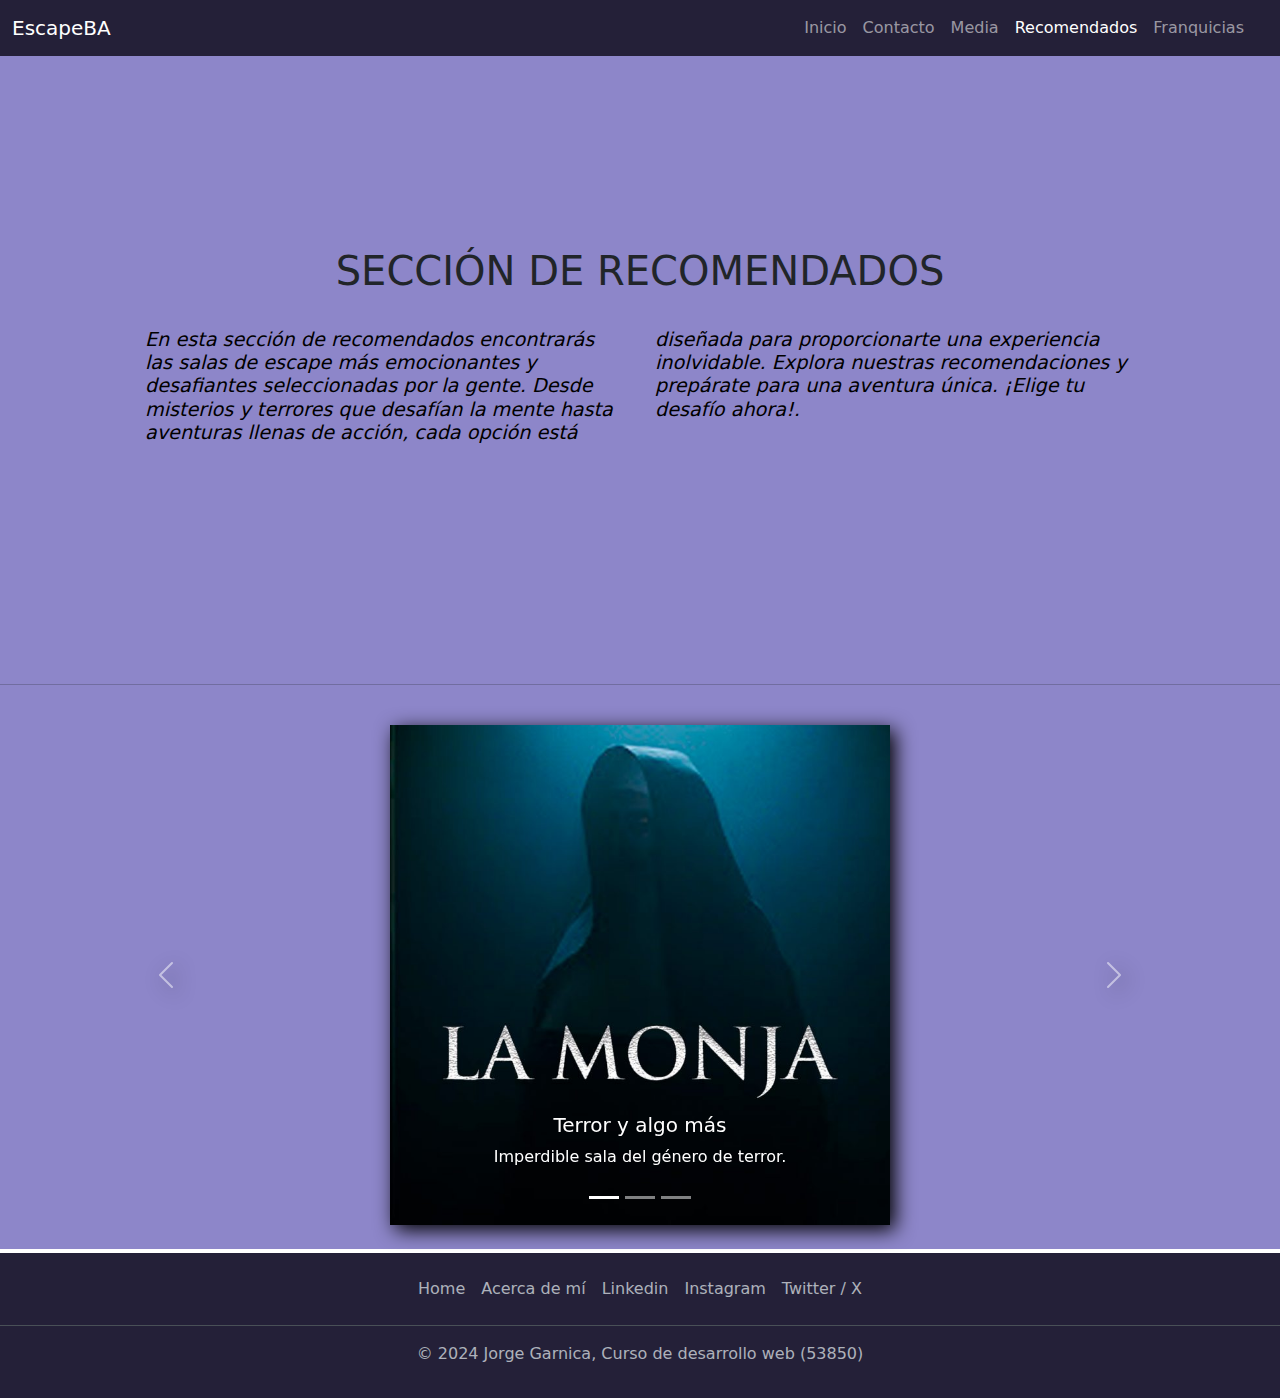
<file: pages/recomendados.html>
<!DOCTYPE html>
<html lang="en">
<head>
    <meta charset="UTF-8">
    <meta name="viewport" content="width=device-width, initial-scale=1.0">
    <meta name="keywords" content="SALAS DE ESCAPE, ESCAPE, SALAS, INGENIO, GRUPOS, PENSAR, AMIGOS, SALIDAS, PASATIEMPOS, ACTIVIDADES, PUZZLES, ROMPECABEZAS, DIVERSION, RECOMENDADOS, VOTADOS, ELEGIDOS ">

<!-- metatags.io -->  
<!-- Primary Meta Tags -->
<title>Página de recomendados de EscapeBA</title>
<meta name="title" content="Página de recomendados de EscapeBA" />
<meta name="description" content="Aquí podrás encontrar las salas más recomendadas por los propios usuarios. Si no sabes cuál elegir, este lugar puede servirte de ayuda." />

<!-- Open Graph / Facebook -->
<meta property="og:type" content="website" />
<meta property="og:url" content="https://jorgegarnica9.github.io/Prentrega3-JorgeGarnica/pages/recomendados.html" />
<meta property="og:title" content="Página de recomendados de EscapeBA" />
<meta property="og:description" content="Aquí podrás encontrar las salas más recomendadas por los propios usuarios. Si no sabes cuál elegir, este lugar puede servirte de ayuda." />
<meta property="og:image" content="../images/recomendaciones.jpg" />

<!-- Twitter -->
<meta property="twitter:card" content="summary_large_image" />
<meta property="twitter:url" content="https://jorgegarnica9.github.io/Prentrega3-JorgeGarnica/pages/recomendados.html" />
<meta property="twitter:title" content="Página de recomendados de EscapeBA" />
<meta property="twitter:description" content="Aquí podrás encontrar las salas más recomendadas por los propios usuarios. Si no sabes cuál elegir, este lugar puede servirte de ayuda." />
<meta property="twitter:image" content="../images/recomendaciones.jpg" />

<!-- Meta Tags Generated with https://metatags.io -->

    <!-- Link bs -->
    <link href="https://cdn.jsdelivr.net/npm/bootstrap@5.3.3/dist/css/bootstrap.min.css" rel="stylesheet" integrity="sha384-QWTKZyjpPEjISv5WaRU9OFeRpok6YctnYmDr5pNlyT2bRjXh0JMhjY6hW+ALEwIH" crossorigin="anonymous">
    <!-- Link CSS -->
    <link rel="stylesheet" href="../css/style.css">
    
</head>
<body>
    <header class="sticky-top">
      <nav class="navbar bg-headfoot navbar-expand-md" data-bs-theme="dark">
            <div class="container-fluid">
              <a class="navbar-brand" href="error.html">EscapeBA</a>
              <button class="navbar-toggler" type="button" data-bs-toggle="offcanvas" data-bs-target="#offcanvasNavbar" aria-controls="offcanvasNavbar" aria-label="Toggle navigation">
                <span class="navbar-toggler-icon"></span>
              </button>
              <div class="offcanvas offcanvas-end" tabindex="-1" id="offcanvasNavbar" aria-labelledby="offcanvasNavbarLabel">
                <div class="offcanvas-header bg-offcanvas">
                  <h5 class="offcanvas-title" id="offcanvasNavbarLabel">EscapeBA</h5>
                  <button type="button" class="btn-close" data-bs-dismiss="offcanvas" aria-label="Close"></button>
                </div>
                <div class="offcanvas-body bg-headfoot">
                  <ul class="navbar-nav justify-content-end flex-grow-1 pe-3">
                    <li class="nav-item">
                      <a class="nav-link" aria-current="page" href="../index.html">Inicio</a>
                    </li>
                    <li class="nav-item">
                      <a class="nav-link" href="contacto.html">Contacto</a>
                    </li>
                    <li class="nav-item">
                        <a class="nav-link" href="media.html">Media</a>
                    </li>
                    <li class="nav-item">
                    <a class="nav-link active" href="recomendados.html">Recomendados</a>
                    </li>
                    <li class="nav-item">
                    <a class="nav-link" href="lugares.html">Franquicias</a>
                    </li>
                  </ul>
                </div>
              </div>
            </div>
          </nav>
    </header>
    <main class="bg-main">
      <section class="hero container">
        <article class="hero-content">
          <div class="text-box">
            <h1 class="titulo">SECCIÓN DE RECOMENDADOS</h1>
            <h2 class="parrafo">En esta sección de recomendados encontrarás las salas de escape más emocionantes y desafiantes seleccionadas por la gente. Desde misterios y terrores que desafían la mente hasta aventuras llenas de acción, cada opción está diseñada para proporcionarte una experiencia inolvidable. Explora nuestras recomendaciones y prepárate para una aventura única. ¡Elige tu desafío ahora!. </h2>
          </div>
        </article>
    </section>
    <hr>
    <section class="container py-4 sombra">
      <div id="carouselExampleCaptions" class="carousel slide">
        <div class="carousel-indicators">
          <button type="button" data-bs-target="#carouselExampleCaptions" data-bs-slide-to="0" class="active" aria-current="true" aria-label="Slide 1"></button>
          <button type="button" data-bs-target="#carouselExampleCaptions" data-bs-slide-to="1" aria-label="Slide 2"></button>
          <button type="button" data-bs-target="#carouselExampleCaptions" data-bs-slide-to="2" aria-label="Slide 3"></button>
        </div>
        <div class="carousel-inner">
          <div class="carousel-item active">
            <img src="../images/lamonja.jpg" class="d-block w-100" alt="Imágen en tonos azules de una monja vista de perfil con aspecto terrorífico">
            <div class="carousel-caption d-none d-md-block">
              <h5>Terror y algo más</h5>
              <p>Imperdible sala del género de terror.</p>
            </div>
          </div>
          <div class="carousel-item">
            <img src="../images/alien.jpg" class="d-block w-100" alt="Imagen de un ser extraterrestre con forma humanoide">
            <div class="carousel-caption d-none d-md-block">
              <h5>Suspenso con toques de terror.</h5>
              <p>Excelente ambientación, vale la pena.</p>
            </div>
          </div>
          <div class="carousel-item">
            <img src="../images/elhacker.jpg" class="d-block w-100" alt="Imagen en tonos de grises del torso de una persona cubierta por una campera con capucha">
            <div class="carousel-caption d-none d-md-block">
              <h5>Out of the box.</h5>
              <p>Es tiempo de ponerse a pensar como otra persona.</p>
            </div>
          </div>
        </div>
        <button class="carousel-control-prev" type="button" data-bs-target="#carouselExampleCaptions" data-bs-slide="prev">
          <span class="carousel-control-prev-icon" aria-hidden="true"></span>
          <span class="visually-hidden">Previous</span>
        </button>
        <button class="carousel-control-next" type="button" data-bs-target="#carouselExampleCaptions" data-bs-slide="next">
          <span class="carousel-control-next-icon" aria-hidden="true"></span>
          <span class="visually-hidden">Next</span>
        </button>
      </div>
    </section>

    </main>
    <footer class="py-3 mt-1 bg-headfoot" data-bs-theme="dark">
      <ul class="nav justify-content-center border-bottom pb-3 mb-3">
        <li class="nav-item"><a href="../index.html" class="nav-link px-2 text-body-secondary">Home</a></li>
        <li class="nav-item"><a href= "error.html" class="nav-link px-2 text-body-secondary">Acerca de mí</a></li>
        <li class="nav-item"><a href="https://www.linkedin.com/in/jorge-marcelo-garnica-14a7925a/" target="_blank" class="nav-link px-2 text-body-secondary">Linkedin</a></li>
        <li class="nav-item"><a href="https://www.instagram.com/k_hyuga_9?igsh=ODZ0YTNraWxuanZl" target="_blank" class="nav-link px-2 text-body-secondary">Instagram</a></li>
        <li class="nav-item"><a href="https://x.com/hyuga_9?t=F5vq4yPxfDlIBshX_Is8fw&amp;s=09" target="_blank" class="nav-link px-2 text-body-secondary">Twitter / X</a></li>
      </ul>
      <p class="text-center text-body-secondary">&copy; 2024 Jorge Garnica, Curso de desarrollo web (53850)</p>
    </footer>
  <!-- Script BS -->
    <script src="https://cdn.jsdelivr.net/npm/bootstrap@5.3.3/dist/js/bootstrap.bundle.min.js" integrity="sha384-YvpcrYf0tY3lHB60NNkmXc5s9fDVZLESaAA55NDzOxhy9GkcIdslK1eN7N6jIeHz" crossorigin="anonymous"></script>

</body>
</html>
</file>
<file: css/style.css>
.bg-headfoot {
  background-color: #242038;
}

.bg-offcanvas {
  background-color: #725AC1;
}

.bg-main {
  background-color: #8D86C9;
}

.borde {
  border: 2px solid white;
}

.sombra {
  filter: drop-shadow(5px 5px 10px #000);
}

.hide {
  overflow: hidden;
}

.formu {
  background-color: #725AC1;
  padding: 10px;
  display: flex;
  flex-direction: column;
  gap: 10px;
  color: aliceblue;
  font-weight: 700px;
  min-width: 30vw;
}
.formu textarea {
  height: 100px;
  resize: none;
  width: 100%;
}
.formu input {
  padding: 10px;
  width: 100%;
}
.formu .contactanos-btn {
  display: flex;
  align-items: center;
  justify-content: space-between;
  padding: 10px;
  gap: 10px;
}
.formu .contactanos-btn button {
  padding: 10px;
  outline: none;
  background-color: #242038;
  width: 100%;
  color: aliceblue;
  border: 2px solid aliceblue;
  border-radius: 5px;
}
.formu .contactanos-btn button:hover {
  background-color: #242038;
  font-weight: 700;
  font-size: 1rem;
}

.texto h2 {
  font-size: 1.3rem;
  font-weight: 900PX;
  font-style: none;
}
.texto h3 {
  font-size: 1.2rem;
  font-weight: 150px;
  font-style: italic;
}

.tipo {
  width: 100%;
  background-color: #725AC1;
  min-width: 250px;
  padding: 5px;
  margin: 10px;
  overflow: hidden;
}
.tipo img {
  width: 100%;
  height: 300px;
  object-fit: cover;
  transition: 0.5s;
}
.tipo .tipo-content {
  display: flex;
  flex-direction: column;
  gap: 10px;
  padding: 10px;
  color: aliceblue;
  transition: 0.5s;
}
.tipo .tipo-content p {
  color: aliceblue;
  text-align: justify;
}

.hero {
  display: flex;
  flex-direction: row;
  align-items: center;
  justify-content: space-between;
  gap: 100px;
  width: 100%;
  padding: 50px;
  min-height: 68vh;
}
@media (max-width: 768px) {
  .hero {
    flex-direction: column;
    align-items: center;
    justify-content: center;
    height: 100%;
  }
}
.hero .text-box h1 {
  text-align: center;
}
.hero .text-box .tiutlo {
  column-span: all;
  display: block;
  text-align: center;
}
.hero .text-box .parrafo {
  font-size: 1.2rem;
  columns: 200px 2;
  column-gap: 30px;
  color: #000;
  padding: 25px;
  font-style: italic;
}
@media (max-width: 768px) {
  .hero .text-box .parrafo {
    text-align: justify;
  }
}
.hero .hero-img {
  min-width: 35vw;
  height: 250px;
}
.hero .hero-img img {
  width: 100%;
  height: 100%;
  object-fit: cover;
}
.hero .hero-content {
  display: flex;
  flex-wrap: wrap;
  gap: 10px;
}
.hero .hero-content a {
  padding: 10px;
  background-color: #725AC1;
  color: aliceblue;
  border-radius: 5px;
  text-decoration: none;
  width: 150px;
  text-align: center;
}
@media (max-width: 768px) {
  .hero .hero-content a {
    width: 100%;
    justify-content: space-evenly;
  }
}

.boton {
  background-color: #242038;
  color: aliceblue;
  padding: 10px 30px;
  border-bottom-right-radius: 50px;
  border: 2px solid aliceblue;
  transition: 0.4s;
}
.boton:hover {
  background-color: #242038;
  font-weight: 700;
  font-size: 1rem;
}

.media {
  display: flex;
  flex-wrap: wrap;
  justify-content: space-around;
  padding-bottom: 10vh;
}
.media .media-content {
  display: flex;
  flex-direction: column;
  align-items: normal;
  justify-content: space-between;
  gap: 0;
  position: relative;
  width: 20%;
  height: 500px;
  min-width: 250px;
  background-color: #725AC1;
  padding: 10px;
  margin: 10px;
  overflow: hidden;
  border-radius: 50px 0;
  color: aliceblue;
}
.media .media-content a {
  text-decoration: none;
  text-align: center;
}
.media .media-content img {
  border-top-left-radius: 50px;
}
.media .media-content h2 {
  font-size: 1.5rem;
}

.producto {
  width: 100%;
  background-color: #725AC1;
  min-width: 250px;
  padding: 5px;
  margin: 10px;
  overflow: hidden;
}
.producto:hover img {
  height: 400px;
}
.producto h4 {
  font-style: italic;
  font-size: 1rem;
  align-self: flex-end;
}
.producto img {
  width: 100%;
  height: 300px;
  object-fit: cover;
  transition: 0.5s;
}
.producto .producto-content {
  display: flex;
  flex-direction: column;
  gap: 10px;
  padding: 10px;
  color: aliceblue;
  transition: 0.5s;
}
.producto .producto-content p {
  color: aliceblue;
  text-align: justify;
}

.carousel-inner, .carousel-item {
  height: 500px;
}
.carousel-inner img, .carousel-item img {
  width: 100%;
  height: 100%;
  object-fit: contain;
}

.box {
  padding: 1rem;
  margin: 0%;
  transition: 0.4s;
  width: 100%;
}

/*# sourceMappingURL=style.css.map */
</file>
